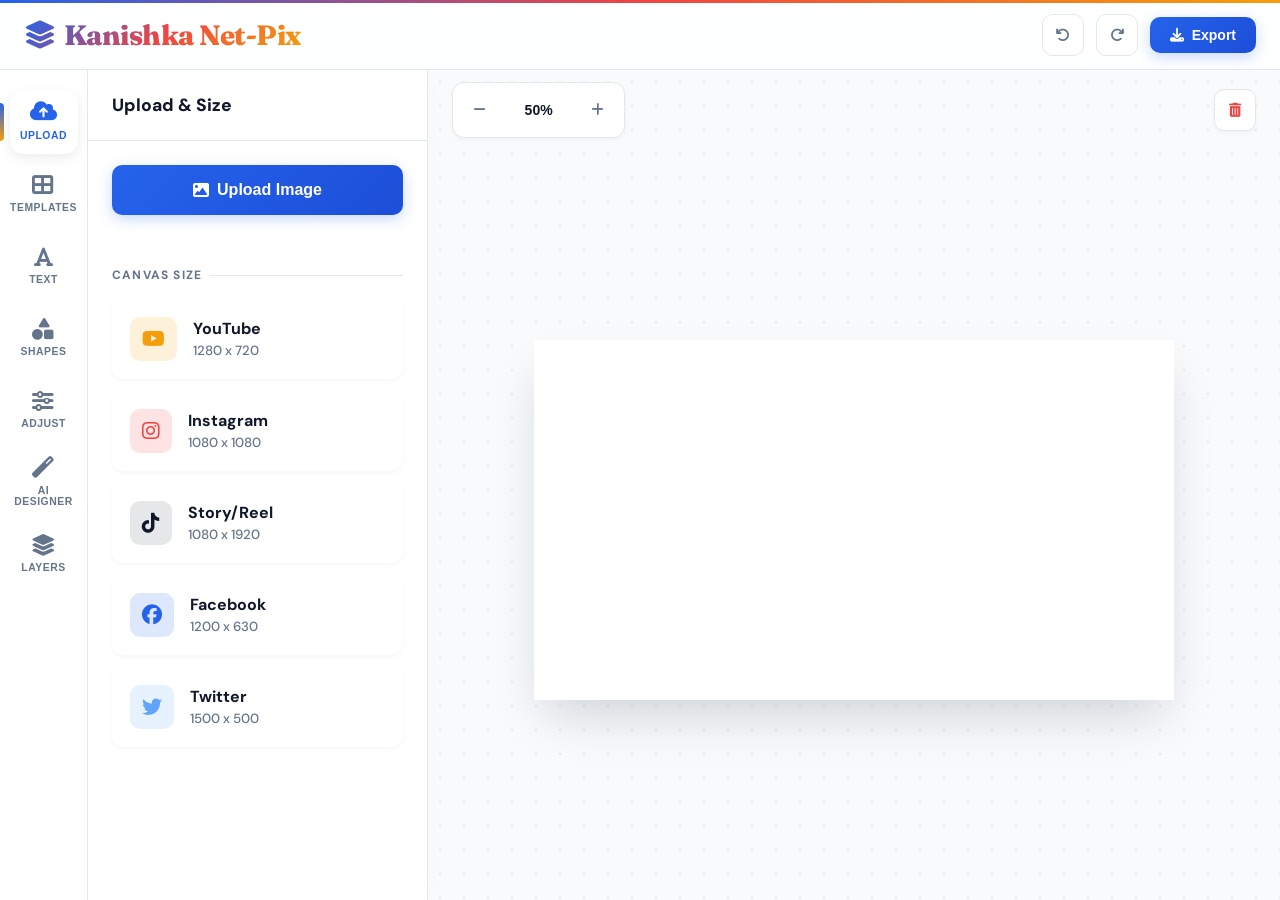
<file: Kanishka Net-Pix.html>
<!DOCTYPE html>
<html lang="en">
<head>
    <meta charset="UTF-8">
    <meta name="viewport" content="width=device-width, initial-scale=1.0, maximum-scale=1.0, user-scalable=no">
    <title>Kanishka Net-Pix - Photo Editor</title>
    <link href="https://fonts.googleapis.com/css2?family=DM+Sans:wght@400;500;700&family=Fraunces:wght@600;700;900&display=swap" rel="stylesheet">
    <link rel="stylesheet" href="https://cdnjs.cloudflare.com/ajax/libs/font-awesome/6.4.0/css/all.min.css">
    <style>
        :root {
            /* Upgraded Vibrant Color Palette */
            --primary: #2563EB; /* Vibrant Blue */
            --primary-light: #60A5FA;
            --accent: #F59E0B; /* Dark Yellow / Amber */
            --danger: #EF4444; /* Mild Red / Coral */
            --dark: #0F172A; /* Slate Black */
            --light: #F8FAFC; /* Clean Light Grey */
            --surface: #FFFFFF;
            
            --text: #1E293B;
            --text-muted: #64748B;
            --border: #E2E8F0;
            --selection: #3B82F6;
            
            /* Modern Shadows */
            --shadow-sm: 0 2px 4px rgba(15, 23, 42, 0.04);
            --shadow-md: 0 4px 12px rgba(15, 23, 42, 0.08);
            --shadow-lg: 0 12px 24px -4px rgba(15, 23, 42, 0.12);
            --shadow-xl: 0 24px 48px -12px rgba(15, 23, 42, 0.18);
            --shadow-glow: 0 4px 14px rgba(37, 99, 235, 0.25);
            
            /* Transitions */
            --transition: all 0.3s cubic-bezier(0.4, 0, 0.2, 1);
        }

        * { margin: 0; padding: 0; box-sizing: border-box; }

        body {
            font-family: 'DM Sans', sans-serif;
            background: var(--light);
            color: var(--text);
            overflow: hidden;
            height: 100vh;
            width: 100vw;
            -webkit-font-smoothing: antialiased;
        }

        .app-container {
            display: flex;
            flex-direction: column;
            height: 100vh;
            background: var(--light);
        }

        /* Header - Modern Glassmorphism & Gradients */
        .header {
            background: rgba(255, 255, 255, 0.85);
            backdrop-filter: blur(12px);
            -webkit-backdrop-filter: blur(12px);
            border-bottom: 1px solid var(--border);
            padding: 0 1.5rem;
            height: 70px;
            display: flex;
            align-items: center;
            justify-content: space-between;
            z-index: 100;
            flex-shrink: 0;
            position: relative;
        }

        /* Colorful top accent line */
        .header::before {
            content: '';
            position: absolute;
            top: 0; left: 0; right: 0; height: 3px;
            background: linear-gradient(90deg, var(--primary), var(--danger), var(--accent));
        }

        .logo {
            font-family: 'Fraunces', serif;
            font-size: 1.75rem;
            font-weight: 800;
            background: linear-gradient(135deg, var(--primary), var(--danger), var(--accent));
            -webkit-background-clip: text;
            -webkit-text-fill-color: transparent;
            background-clip: text;
            display: flex;
            align-items: center;
            gap: 0.5rem;
            letter-spacing: -0.5px;
        }

        .header-actions {
            display: flex;
            align-items: center;
            gap: 0.75rem;
        }

        .btn {
            padding: 0.625rem 1.25rem;
            border: none;
            border-radius: 10px;
            font-weight: 600;
            cursor: pointer;
            transition: var(--transition);
            display: inline-flex;
            align-items: center;
            justify-content: center;
            gap: 0.5rem;
            font-size: 0.875rem;
            white-space: nowrap;
        }

        .btn:hover { transform: translateY(-2px); }
        .btn:active { transform: translateY(0); }

        .btn-primary { 
            background: linear-gradient(135deg, var(--primary), #1D4ED8);
            color: white;
            box-shadow: var(--shadow-glow);
        }
        .btn-primary:hover { 
            box-shadow: 0 6px 20px rgba(37, 99, 235, 0.4); 
            filter: brightness(1.1);
        }

        .btn-secondary { 
            background: linear-gradient(135deg, var(--dark), #1E293B); 
            color: white;
            box-shadow: var(--shadow-sm);
        }
        .btn-secondary:hover { 
            box-shadow: var(--shadow-md);
            filter: brightness(1.2);
        }

        .btn-ghost { 
            background: var(--surface); 
            color: var(--text-muted);
            border: 1px solid var(--border);
        }
        .btn-ghost:hover { 
            background: var(--light); 
            color: var(--primary);
            border-color: var(--primary-light);
        }

        .btn-icon {
            width: 42px;
            height: 42px;
            padding: 0;
            border-radius: 10px;
        }

        /* Main Layout */
        .main-content { 
            display: flex; 
            flex: 1; 
            overflow: hidden; 
            position: relative; 
        }

        /* Sidebar - Floating Modern Icons */
        .sidebar {
            width: 88px;
            background: var(--surface);
            border-right: 1px solid var(--border);
            display: flex;
            flex-direction: column;
            align-items: center;
            padding: 1.25rem 0;
            z-index: 20;
            flex-shrink: 0;
            gap: 0.5rem;
        }

        .tool-btn {
            width: 68px;
            height: 64px;
            border: none;
            background: transparent;
            border-radius: 14px;
            display: flex;
            flex-direction: column;
            align-items: center;
            justify-content: center;
            cursor: pointer;
            color: var(--text-muted);
            gap: 6px;
            transition: var(--transition);
            font-size: 0.65rem;
            font-weight: 600;
            text-transform: uppercase;
            letter-spacing: 0.05em;
            position: relative;
        }

        .tool-btn:hover { 
            background: var(--light); 
            color: var(--dark);
            transform: scale(1.05);
        }
        .tool-btn.active { 
            background: var(--surface);
            color: var(--primary);
            box-shadow: var(--shadow-md);
        }
        /* Colorful indicator for active tool */
        .tool-btn.active::before {
            content: '';
            position: absolute;
            left: -10px;
            top: 20%;
            height: 60%;
            width: 4px;
            background: linear-gradient(to bottom, var(--primary), var(--accent));
            border-radius: 0 4px 4px 0;
        }
        .tool-btn i { font-size: 1.35rem; transition: var(--transition); }
        .tool-btn.active i { transform: translateY(-2px); color: var(--primary); }

        /* Panel Drawer - Clean and Modern */
        .panel-drawer {
            width: 340px;
            background: var(--surface);
            border-right: 1px solid var(--border);
            display: none;
            flex-direction: column;
            overflow-y: auto;
            position: relative;
            z-index: 10;
            flex-shrink: 0;
            box-shadow: 10px 0 20px -10px rgba(0,0,0,0.02);
        }
        .panel-drawer.active { display: flex; }

        .panel-header {
            padding: 1.5rem;
            border-bottom: 1px solid var(--border);
            font-weight: 800;
            font-size: 1.1rem;
            display: flex;
            justify-content: space-between;
            align-items: center;
            background: var(--surface);
            color: var(--dark);
            position: sticky;
            top: 0;
            z-index: 5;
        }
        
        .close-panel-mobile { 
            display: none; 
            background: none; 
            border: none; 
            font-size: 1.25rem; 
            cursor: pointer;
            color: var(--text-muted);
            width: 32px;
            height: 32px;
            border-radius: 8px;
            transition: var(--transition);
        }
        .close-panel-mobile:hover { background: var(--light); color: var(--danger); }

        .panel-content { 
            padding: 1.5rem; 
            padding-bottom: 100px;
        }

        .panel-section {
            margin-bottom: 1.75rem;
        }

        .panel-section-title {
            font-size: 0.75rem;
            font-weight: 700;
            text-transform: uppercase;
            letter-spacing: 0.1em;
            color: var(--text-muted);
            margin-bottom: 1rem;
            display: flex;
            align-items: center;
            gap: 0.5rem;
        }
        .panel-section-title::after {
            content: '';
            flex: 1;
            height: 1px;
            background: var(--border);
        }

        /* Canvas Area - Dot Matrix Design */
        .canvas-area {
            flex: 1;
            background-color: var(--light);
            position: relative;
            display: flex;
            flex-direction: column;
            overflow: hidden;
            /* Modern Dot Pattern */
            background-image: radial-gradient(var(--border) 1.5px, transparent 1.5px);
            background-size: 24px 24px;
        }

        .canvas-toolbar {
            height: 60px;
            background: transparent;
            display: flex;
            align-items: center;
            padding: 0 1.5rem;
            gap: 0.5rem;
            z-index: 5;
            flex-shrink: 0;
            margin-top: 10px;
        }

        .zoom-controls {
            display: flex;
            align-items: center;
            gap: 0.25rem;
            background: var(--surface);
            padding: 0.35rem;
            border-radius: 12px;
            box-shadow: var(--shadow-sm);
            border: 1px solid var(--border);
        }

        .canvas-container {
            flex: 1;
            overflow: auto;
            position: relative;
            display: flex;
            justify-content: center;
            align-items: center;
            padding: 50px;
        }

        .canvas-wrapper {
            position: relative;
            box-shadow: var(--shadow-xl);
            background: white;
            user-select: none;
            transform-origin: center center;
            border-radius: 4px;
            transition: box-shadow 0.3s ease;
        }

        /* Transform Controls */
        .transform-controls {
            position: absolute;
            border: 2px solid var(--primary);
            pointer-events: none;
            display: none;
            z-index: 100;
            box-sizing: border-box;
            box-shadow: 0 0 0 1px rgba(255,255,255,0.5);
        }

        .transform-controls.active { display: block; }

        .transform-handle {
            position: absolute;
            width: 14px;
            height: 14px;
            background: var(--surface);
            border: 2px solid var(--primary);
            border-radius: 50%;
            pointer-events: auto;
            transform: translate(-50%, -50%);
            box-shadow: var(--shadow-sm);
            transition: transform 0.1s;
        }
        .transform-handle:hover { transform: translate(-50%, -50%) scale(1.2); background: var(--primary); }

        .handle-nw { top: 0; left: 0; cursor: nwse-resize; }
        .handle-ne { top: 0; left: 100%; cursor: nesw-resize; }
        .handle-sw { top: 100%; left: 0; cursor: nesw-resize; }
        .handle-se { top: 100%; left: 100%; cursor: nwse-resize; }
        
        .rotate-handle {
            position: absolute;
            bottom: -45px;
            left: 50%;
            transform: translateX(-50%);
            width: 32px;
            height: 32px;
            background: var(--surface);
            border: 2px solid var(--primary);
            border-radius: 50%;
            pointer-events: auto;
            cursor: grab;
            display: flex; 
            align-items: center; 
            justify-content: center;
            box-shadow: var(--shadow-md);
            color: var(--primary);
            transition: var(--transition);
        }
        .rotate-handle:hover { background: var(--primary); color: white; transform: translateX(-50%) scale(1.1); }
        .rotate-handle:active { cursor: grabbing; background: var(--dark); border-color: var(--dark); color: white;}

        /* In-place Text Editor */
        .text-editor-overlay {
            position: absolute;
            background: transparent;
            border: 2px dashed var(--accent);
            padding: 0;
            margin: 0;
            outline: none;
            z-index: 200;
            display: none;
            line-height: 1.2;
            white-space: pre-wrap;
            word-wrap: break-word;
            align-items: center;
            justify-content: center;
            box-sizing: border-box;
            cursor: text;
        }

        /* Context Menu - Modern Glass */
        .context-menu {
            position: fixed;
            background: rgba(255, 255, 255, 0.95);
            backdrop-filter: blur(10px);
            border: 1px solid var(--border);
            box-shadow: var(--shadow-xl);
            border-radius: 12px;
            padding: 8px;
            min-width: 200px;
            z-index: 9999;
            display: none;
            animation: fadeIn 0.15s cubic-bezier(0.16, 1, 0.3, 1);
            transform-origin: top left;
        }
        
        @keyframes fadeIn {
            from { opacity: 0; transform: scale(0.9) translateY(-10px); }
            to { opacity: 1; transform: scale(1) translateY(0); }
        }
        
        .context-item {
            padding: 10px 14px;
            cursor: pointer;
            font-size: 0.875rem;
            font-weight: 500;
            display: flex;
            justify-content: space-between;
            align-items: center;
            border-radius: 8px;
            transition: var(--transition);
        }
        .context-item:hover { 
            background: var(--light); 
            color: var(--primary);
            padding-left: 18px;
        }
        .context-item i { 
            font-size: 0.85rem; 
            color: var(--text-muted);
            margin-right: 10px;
            width: 16px;
            transition: var(--transition);
        }
        .context-item:hover i { color: var(--primary); }
        
        .context-separator { 
            height: 1px; 
            background: var(--border); 
            margin: 6px 0; 
        }
        .context-shortcut {
            font-size: 0.75rem;
            color: var(--text-muted);
            font-family: monospace;
            background: var(--light);
            padding: 2px 6px;
            border-radius: 4px;
        }

        /* Template Cards - Attractive Gradients */
        .template-grid {
            display: grid;
            grid-template-columns: 1fr 1fr;
            gap: 1rem;
        }

        .template-card {
            aspect-ratio: 1;
            border: 2px solid transparent;
            border-radius: 16px;
            cursor: pointer;
            transition: var(--transition);
            overflow: hidden;
            position: relative;
            background: var(--surface);
            box-shadow: var(--shadow-sm);
        }
        .template-card:hover { 
            border-color: var(--primary-light);
            transform: translateY(-4px) scale(1.02);
            box-shadow: var(--shadow-lg);
        }
        .template-card img {
            width: 100%;
            height: 100%;
            object-fit: cover;
        }
        .template-card .template-label {
            position: absolute;
            bottom: 0;
            left: 0;
            right: 0;
            background: linear-gradient(to top, rgba(15,23,42,0.9), transparent);
            color: white;
            padding: 1.5rem 0.75rem 0.75rem;
            font-size: 0.8rem;
            font-weight: 700;
            letter-spacing: 0.5px;
        }

        /* Preset Cards - Vibrant Icons */
        .preset-card { 
            padding: 1rem; 
            border: 2px solid transparent; 
            border-radius: 12px; 
            cursor: pointer; 
            transition: var(--transition); 
            background: var(--surface); 
            margin-bottom: 0.75rem;
            display: flex;
            align-items: center;
            gap: 1rem;
            box-shadow: var(--shadow-sm);
        }
        .preset-card:hover { 
            border-color: var(--primary-light); 
            transform: translateY(-2px);
            box-shadow: var(--shadow-md);
        }
        .preset-card i {
            font-size: 1.25rem;
            color: var(--accent);
            background: rgba(245, 158, 11, 0.15);
            padding: 12px;
            border-radius: 10px;
        }
        .preset-card b {
            font-weight: 700;
            color: var(--dark);
        }
        .preset-card small {
            color: var(--text-muted);
            font-weight: 500;
        }

        /* Utilities */
        .grid-2 { display: grid; grid-template-columns: 1fr 1fr; gap: 1rem; }
        .grid-3 { display: grid; grid-template-columns: repeat(3, 1fr); gap: 1rem; }
        .grid-4 { display: grid; grid-template-columns: repeat(4, 1fr); gap: 0.5rem; }
        .w-100 { width: 100%; }
        .mt-2 { margin-top: 1.25rem; }
        .mb-1 { margin-bottom: 0.75rem; }
        .mb-2 { margin-bottom: 1.5rem; }
        
        .slider-container { margin-bottom: 1.25rem; }
        .slider-container label {
            display: flex;
            justify-content: space-between;
            font-size: 0.85rem;
            font-weight: 600;
            margin-bottom: 0.5rem;
            color: var(--text);
        }
        .slider { 
            width: 100%; 
            accent-color: var(--primary);
            height: 6px;
            border-radius: 3px;
            background: var(--border);
            outline: none;
            -webkit-appearance: none;
            transition: var(--transition);
        }
        .slider::-webkit-slider-thumb {
            -webkit-appearance: none;
            width: 20px;
            height: 20px;
            border-radius: 50%;
            background: var(--primary);
            cursor: pointer;
            box-shadow: 0 2px 6px rgba(37, 99, 235, 0.4);
            border: 2px solid white;
            transition: var(--transition);
        }
        .slider::-webkit-slider-thumb:hover { transform: scale(1.15); }
        
        .color-row { 
            display: flex; 
            align-items: center; 
            gap: 1rem; 
            margin-bottom: 1.25rem; 
        }
        .color-preview { 
            width: 40px; 
            height: 40px; 
            border-radius: 10px; 
            border: 2px solid var(--border); 
            overflow: hidden; 
            position: relative;
            cursor: pointer;
            transition: var(--transition);
            box-shadow: var(--shadow-sm);
        }
        .color-preview:hover { border-color: var(--primary); transform: scale(1.05); }
        input[type="color"] { 
            position: absolute; 
            top: -50%; 
            left: -50%; 
            width: 200%; 
            height: 200%; 
            cursor: pointer; 
            border: none;
            padding: 0;
        }

        .properties-section { 
            border-top: 1px dashed var(--border); 
            padding-top: 1.5rem; 
            margin-top: 1.5rem; 
        }

        /* Toggle Switch - Colorful */
        .toggle-row {
            display: flex;
            align-items: center;
            justify-content: space-between;
            margin-bottom: 1.25rem;
            font-weight: 500;
        }
        .toggle-switch {
            position: relative;
            width: 48px;
            height: 26px;
            background: var(--border);
            border-radius: 13px;
            cursor: pointer;
            transition: var(--transition);
        }
        .toggle-switch.active {
            background: linear-gradient(135deg, var(--primary), var(--primary-light));
            box-shadow: inset 0 2px 4px rgba(0,0,0,0.1);
        }
        .toggle-switch::after {
            content: '';
            position: absolute;
            top: 3px;
            left: 3px;
            width: 20px;
            height: 20px;
            background: white;
            border-radius: 50%;
            transition: var(--transition);
            box-shadow: var(--shadow-sm);
        }
        .toggle-switch.active::after {
            left: 25px;
        }

        /* Select Dropdown & Textareas */
        select, textarea {
            width: 100%;
            padding: 0.75rem 1rem;
            border: 2px solid var(--border);
            border-radius: 10px;
            font-size: 0.875rem;
            font-family: 'DM Sans', sans-serif;
            background: var(--light);
            color: var(--text);
            cursor: pointer;
            transition: var(--transition);
        }
        select:hover, textarea:hover { background: var(--surface); border-color: #CBD5E1; }
        select:focus, textarea:focus {
            outline: none;
            border-color: var(--primary);
            background: var(--surface);
            box-shadow: 0 0 0 4px rgba(37, 99, 235, 0.1);
        }

        /* Layer Items */
        .layer-item {
            display: flex;
            align-items: center;
            gap: 1rem;
            padding: 0.85rem 1rem;
            border-radius: 12px;
            cursor: pointer;
            transition: var(--transition);
            margin-bottom: 0.5rem;
            background: var(--light);
            border: 1px solid transparent;
        }
        .layer-item:hover { 
            background: var(--surface); 
            border-color: var(--border);
            transform: translateX(4px);
        }
        .layer-item.active { 
            background: rgba(37, 99, 235, 0.08);
            border-color: var(--primary-light);
            color: var(--primary);
        }
        .layer-item i {
            font-size: 1.1rem;
            color: var(--text-muted);
            width: 24px;
            text-align: center;
            transition: var(--transition);
        }
        .layer-item.active i { color: var(--primary); }
        .layer-item span {
            flex: 1;
            font-size: 0.875rem;
            font-weight: 600;
            white-space: nowrap;
            overflow: hidden;
            text-overflow: ellipsis;
        }

        /* Gradient Presets */
        .gradient-presets {
            display: grid;
            grid-template-columns: repeat(4, 1fr);
            gap: 0.75rem;
            margin-top: 0.75rem;
        }
        .gradient-preset {
            height: 44px;
            border-radius: 10px;
            cursor: pointer;
            border: 2px solid transparent;
            transition: var(--transition);
            box-shadow: var(--shadow-sm);
        }
        .gradient-preset:hover { transform: scale(1.1) rotate(2deg); box-shadow: var(--shadow-md); }
        .gradient-preset.active { border-color: var(--dark); transform: scale(1.05); }

        /* Shape Buttons */
        .shape-btn {
            border: 2px solid var(--border); 
            height: 70px; 
            border-radius: 14px;
            background: var(--surface);
            transition: var(--transition);
        }
        .shape-btn:hover {
            border-color: var(--primary-light);
            color: var(--primary);
            transform: translateY(-3px);
            box-shadow: var(--shadow-md);
        }

        /* Mobile Optimization */
        @media (max-width: 1024px) {
            .panel-drawer { width: 320px; }
        }

        @media (max-width: 768px) {
            .header { 
                padding: 0 1rem; 
                height: 60px; 
            }
            .logo { font-size: 1.4rem; }
            .btn span { display: none; }
            .btn { padding: 0.5rem; }
            
            .sidebar {
                order: 3;
                width: 100%;
                height: 70px;
                flex-direction: row;
                border-right: none;
                border-top: 1px solid var(--border);
                justify-content: space-around;
                padding: 0.5rem 0;
                overflow-x: auto;
                gap: 0;
            }
            
            .tool-btn { 
                height: 100%; 
                flex: 1;
                min-width: 64px;
                border-radius: 8px;
                font-size: 0.6rem;
            }
            .tool-btn.active::before {
                top: 0; left: 20%; height: 4px; width: 60%;
                border-radius: 0 0 4px 4px;
            }
            
            .panel-drawer {
                position: fixed;
                bottom: 70px;
                left: 0;
                width: 100%;
                height: auto;
                max-height: 50vh;
                min-height: 250px;
                border-right: none;
                border-top: 1px solid var(--border);
                box-shadow: 0 -10px 30px rgba(0,0,0,0.1);
                z-index: 1000;
                border-radius: 24px 24px 0 0;
            }
            .close-panel-mobile { display: flex; align-items: center; justify-content: center; }
            
            .main-content { flex-direction: column; }
            .canvas-area { height: calc(100vh - 130px); }
            .canvas-container { padding: 20px; }
            
            .template-grid {
                display: flex;
                flex-direction: row;
                gap: 1rem;
                overflow-x: auto;
                padding-bottom: 0.5rem;
            }
            .template-grid::-webkit-scrollbar { display: none; }
            .template-card { width: 120px; height: 120px; flex-shrink: 0; aspect-ratio: auto; }
            
            .preset-scroll-container {
                display: flex;
                flex-direction: row;
                gap: 1rem;
                overflow-x: auto;
                padding-bottom: 0.5rem;
            }
            .preset-scroll-container::-webkit-scrollbar { display: none; }
            .preset-card {
                min-width: 150px;
                margin-bottom: 0;
                flex-direction: column;
                text-align: center;
                padding: 1rem;
            }
        }

        /* Scrollbar Styling */
        ::-webkit-scrollbar {
            width: 8px;
            height: 8px;
        }
        ::-webkit-scrollbar-track {
            background: transparent;
        }
        ::-webkit-scrollbar-thumb {
            background: #CBD5E1;
            border-radius: 4px;
            border: 2px solid var(--surface);
        }
        ::-webkit-scrollbar-thumb:hover {
            background: #94A3B8;
        }
    </style>
<base target="_blank">
</head>
<body>
    <div class="app-container">
        <!-- Header -->
        <header class="header">
            <div class="logo">
                <i class="fas fa-layer-group" style="color: var(--primary)"></i>
                <span>Kanishka Net-Pix</span>
            </div>
            <div class="header-actions">
                <button class="btn btn-ghost btn-icon" id="undoBtn" title="Undo">
                    <i class="fas fa-undo"></i>
                </button>
                <button class="btn btn-ghost btn-icon" id="redoBtn" title="Redo">
                    <i class="fas fa-redo"></i>
                </button>
                <button class="btn btn-primary" id="downloadBtn">
                    <i class="fas fa-download"></i>
                    <span>Export</span>
                </button>
            </div>
        </header>

        <div class="main-content">
            <!-- Sidebar -->
            <aside class="sidebar">
                <button class="tool-btn active" data-target="upload-panel">
                    <i class="fas fa-cloud-upload-alt"></i>
                    <span>Upload</span>
                </button>
                <button class="tool-btn" data-target="templates-panel">
                    <i class="fas fa-th-large"></i>
                    <span>Templates</span>
                </button>
                <button class="tool-btn" data-target="text-panel">
                    <i class="fas fa-font"></i>
                    <span>Text</span>
                </button>
                <button class="tool-btn" data-target="elements-panel">
                    <i class="fas fa-shapes"></i>
                    <span>Shapes</span>
                </button>
                <button class="tool-btn" data-target="adjust-panel">
                    <i class="fas fa-sliders-h"></i>
                    <span>Adjust</span>
                </button>
                <button class="tool-btn" data-target="ai-panel">
                    <i class="fas fa-magic"></i>
                    <span>AI Designer</span>
                </button>
                <button class="tool-btn" data-target="layers-panel" onclick="updateLayersList()">
                    <i class="fas fa-layer-group"></i>
                    <span>Layers</span>
                </button>
            </aside>

            <!-- Panel Drawer -->
            <div class="panel-drawer active" id="sidePanel">
                <div class="panel-header" id="panelHeader">
                    <span id="panelTitle">Upload & Size</span>
                    <button class="close-panel-mobile" onclick="closePanel()">
                        <i class="fas fa-chevron-down"></i>
                    </button>
                </div>
                
                <!-- Common Object Properties -->
                <div id="common-properties" style="padding: 1.5rem; background: var(--light); border-bottom: 1px solid var(--border); display: none;">
                    <div class="slider-container">
                        <label><span>Opacity</span> <span id="opacityVal" style="color:var(--primary); font-weight:700">100%</span></label>
                        <input type="range" class="slider" id="opacitySlider" min="0" max="1" step="0.01" value="1" oninput="document.getElementById('opacityVal').innerText=Math.round(this.value*100)+'%'">
                    </div>
                    
                    <div class="panel-section-title">Shadow Effect</div>
                    <div class="grid-2">
                        <div class="color-row" style="margin-bottom:0">
                            <div class="color-preview"><input type="color" id="shadowColorInput" value="#000000"></div>
                            <span style="font-size:0.875rem; font-weight:600">Color</span>
                        </div>
                        <div>
                            <input type="range" class="slider" id="shadowBlurInput" min="0" max="50" value="0" style="margin-top: 10px;">
                        </div>
                    </div>
                    <div class="grid-2 mt-2">
                         <div>
                            <label style="font-size:0.75rem; color: var(--text-muted)">Offset X</label>
                            <input type="range" class="slider" id="shadowOffXInput" min="-50" max="50" value="0">
                         </div>
                         <div>
                            <label style="font-size:0.75rem; color: var(--text-muted)">Offset Y</label>
                            <input type="range" class="slider" id="shadowOffYInput" min="-50" max="50" value="0">
                         </div>
                    </div>
                </div>

                <!-- Uploads Panel -->
                <div class="panel-content" id="upload-panel">
                    <div class="panel-section">
                        <button class="btn btn-primary w-100 mb-2" id="uploadBtn" style="padding: 1rem; font-size: 1rem;">
                            <i class="fas fa-image"></i> Upload Image
                        </button>
                        <input type="file" id="imageUpload" accept="image/*" hidden>
                    </div>
                    
                    <div class="panel-section">
                        <div class="panel-section-title">Canvas Size</div>
                        <div class="preset-scroll-container" id="presetContainer">
                            <div class="preset-card" onclick="resizeCanvas(1280, 720)">
                                <i class="fab fa-youtube"></i>
                                <div>
                                    <b>YouTube</b><br><small>1280 x 720</small>
                                </div>
                            </div>
                            <div class="preset-card" onclick="resizeCanvas(1080, 1080)">
                                <i class="fab fa-instagram" style="background: rgba(239, 68, 68, 0.15); color: var(--danger);"></i>
                                <div>
                                    <b>Instagram</b><br><small>1080 x 1080</small>
                                </div>
                            </div>
                            <div class="preset-card" onclick="resizeCanvas(1080, 1920)">
                                <i class="fab fa-tiktok" style="background: rgba(15, 23, 42, 0.1); color: var(--dark);"></i>
                                <div>
                                    <b>Story/Reel</b><br><small>1080 x 1920</small>
                                </div>
                            </div>
                            <div class="preset-card" onclick="resizeCanvas(1200, 630)">
                                <i class="fab fa-facebook" style="background: rgba(37, 99, 235, 0.15); color: var(--primary);"></i>
                                <div>
                                    <b>Facebook</b><br><small>1200 x 630</small>
                                </div>
                            </div>
                            <div class="preset-card" onclick="resizeCanvas(1500, 500)">
                                <i class="fab fa-twitter" style="background: rgba(96, 165, 250, 0.15); color: var(--primary-light);"></i>
                                <div>
                                    <b>Twitter</b><br><small>1500 x 500</small>
                                </div>
                            </div>
                        </div>
                    </div>
                </div>

                <!-- Templates Panel -->
                <div class="panel-content" id="templates-panel" style="display: none;">
                    <div class="panel-section">
                        <div class="panel-section-title">Social Media</div>
                        <div class="template-grid">
                            <div class="template-card" onclick="loadTemplate('youtube')">
                                <div style="background: linear-gradient(135deg, #EF4444 0%, #991B1B 100%); height: 100%; display: flex; align-items: center; justify-content: center; color: white; font-size: 2.5rem;">
                                    <i class="fab fa-youtube"></i>
                                </div>
                                <div class="template-label">YouTube</div>
                            </div>
                            <div class="template-card" onclick="loadTemplate('instagram')">
                                <div style="background: linear-gradient(45deg, #F59E0B 0%, #EF4444 50%, #BE185D 100%); height: 100%; display: flex; align-items: center; justify-content: center; color: white; font-size: 2.5rem;">
                                    <i class="fab fa-instagram"></i>
                                </div>
                                <div class="template-label">Instagram</div>
                            </div>
                            <div class="template-card" onclick="loadTemplate('tiktok')">
                                <div style="background: linear-gradient(135deg, #0F172A 0%, #06B6D4 50%, #E11D48 100%); height: 100%; display: flex; align-items: center; justify-content: center; color: white; font-size: 2.5rem;">
                                    <i class="fab fa-tiktok"></i>
                                </div>
                                <div class="template-label">TikTok</div>
                            </div>
                            <div class="template-card" onclick="loadTemplate('business')">
                                <div style="background: linear-gradient(135deg, #2563EB 0%, #4338CA 100%); height: 100%; display: flex; align-items: center; justify-content: center; color: white; font-size: 2.5rem;">
                                    <i class="fas fa-briefcase"></i>
                                </div>
                                <div class="template-label">Business</div>
                            </div>
                        </div>
                    </div>
                    
                    <div class="panel-section">
                        <div class="panel-section-title">Colors & Gradients</div>
                        <div class="template-grid">
                            <div class="template-card" onclick="loadTemplate('gradient1')">
                                <div style="background: linear-gradient(135deg, #6366F1 0%, #A855F7 100%); height: 100%;"></div>
                                <div class="template-label">Purple</div>
                            </div>
                            <div class="template-card" onclick="loadTemplate('gradient2')">
                                <div style="background: linear-gradient(135deg, #F59E0B 0%, #EF4444 100%); height: 100%;"></div>
                                <div class="template-label">Sunset</div>
                            </div>
                            <div class="template-card" onclick="loadTemplate('gradient3')">
                                <div style="background: linear-gradient(135deg, #06B6D4 0%, #3B82F6 100%); height: 100%;"></div>
                                <div class="template-label">Ocean</div>
                            </div>
                            <div class="template-card" onclick="loadTemplate('gradient4')">
                                <div style="background: linear-gradient(135deg, #10B981 0%, #059669 100%); height: 100%;"></div>
                                <div class="template-label">Emerald</div>
                            </div>
                        </div>
                    </div>
                </div>

                <!-- Text Panel -->
                <div class="panel-content" id="text-panel" style="display: none;">
                    <div class="panel-section">
                        <button class="btn btn-primary w-100 mb-2" onclick="addText('Heading', 72, true)" style="padding: 1rem; font-size: 1rem;">
                            <i class="fas fa-heading"></i> Add 3D Heading
                        </button>
                        <button class="btn btn-secondary w-100 mb-2" onclick="addText('Subheading', 42)">
                            <i class="fas fa-font"></i> Add Subheading
                        </button>
                        <button class="btn btn-ghost w-100" onclick="addText('Body text', 24)">
                            <i class="fas fa-paragraph"></i> Add Body Text
                        </button>
                    </div>
                    
                    <div id="text-properties" class="properties-section" style="display:none;">
                        <div class="panel-section-title">Text Style</div>
                        
                        <div class="slider-container mt-2">
                            <label><span>Font Size</span></label>
                            <input type="range" class="slider" id="fontSizeSlider" min="10" max="200" value="40">
                        </div>
                        
                        <div class="mb-2">
                            <label style="display:block; margin-bottom:0.5rem; font-size:0.85rem; font-weight:600">Font Family</label>
                            <select id="fontSelect">
                                <option value="DM Sans">DM Sans</option>
                                <option value="Fraunces">Fraunces</option>
                                <option value="Arial">Arial</option>
                                <option value="Impact">Impact</option>
                                <option value="Georgia">Georgia</option>
                                <option value="Courier New">Courier New</option>
                                <option value="Verdana">Verdana</option>
                            </select>
                        </div>
                        
                        <div class="color-row">
                            <div class="color-preview"><input type="color" id="textColorInput" value="#1E293B"></div>
                            <span style="font-size:0.875rem; font-weight:600">Text Color</span>
                        </div>

                        <div class="panel-section-title">Gradient Effect</div>
                        <div class="toggle-row">
                            <span>Enable Gradient</span>
                            <div class="toggle-switch" id="gradientToggle" onclick="toggleGradient()"></div>
                        </div>
                        <div id="gradient-controls" style="display:none;">
                            <div class="gradient-presets">
                                <div class="gradient-preset active" style="background: linear-gradient(135deg, #2563EB 0%, #F59E0B 100%);" onclick="setGradient('#2563EB', '#F59E0B')"></div>
                                <div class="gradient-preset" style="background: linear-gradient(135deg, #EF4444 0%, #F59E0B 100%);" onclick="setGradient('#EF4444', '#F59E0B')"></div>
                                <div class="gradient-preset" style="background: linear-gradient(135deg, #06B6D4 0%, #3B82F6 100%);" onclick="setGradient('#06B6D4', '#3B82F6')"></div>
                                <div class="gradient-preset" style="background: linear-gradient(135deg, #10B981 0%, #059669 100%);" onclick="setGradient('#10B981', '#059669')"></div>
                                <div class="gradient-preset" style="background: linear-gradient(135deg, #F43F5E 0%, #FB923C 100%);" onclick="setGradient('#F43F5E', '#FB923C')"></div>
                                <div class="gradient-preset" style="background: linear-gradient(135deg, #8B5CF6 0%, #D946EF 100%);" onclick="setGradient('#8B5CF6', '#D946EF')"></div>
                                <div class="gradient-preset" style="background: linear-gradient(135deg, #0F172A 0%, #475569 100%);" onclick="setGradient('#0F172A', '#475569')"></div>
                                <div class="gradient-preset" style="background: linear-gradient(135deg, #FCA5A5 0%, #FECDD3 100%);" onclick="setGradient('#FCA5A5', '#FECDD3')"></div>
                            </div>
                            <div class="grid-2 mt-2">
                                <div class="color-row" style="margin-bottom:0">
                                    <div class="color-preview"><input type="color" id="gradColor1" value="#2563EB" onchange="updateGradient()"></div>
                                    <span style="font-size:0.8rem; font-weight:600">Start</span>
                                </div>
                                <div class="color-row" style="margin-bottom:0">
                                    <div class="color-preview"><input type="color" id="gradColor2" value="#F59E0B" onchange="updateGradient()"></div>
                                    <span style="font-size:0.8rem; font-weight:600">End</span>
                                </div>
                            </div>
                        </div>

                        <div class="panel-section-title">3D Effect</div>
                        <div class="toggle-row">
                            <span>Enable 3D Shadow</span>
                            <div class="toggle-switch" id="shadow3dToggle" onclick="toggle3DShadow()"></div>
                        </div>
                        <div id="shadow3d-controls" style="display:none;">
                            <div class="slider-container">
                                <label><span>Depth</span></label>
                                <input type="range" class="slider" id="shadow3dDepth" min="0" max="20" value="5" oninput="update3DShadow()">
                            </div>
                            <div class="color-row">
                                <div class="color-preview"><input type="color" id="shadow3dColor" value="#0F172A" onchange="update3DShadow()"></div>
                                <span style="font-size:0.875rem; font-weight:600">Shadow Color</span>
                            </div>
                        </div>
                    </div>
                </div>

                <!-- Elements Panel -->
                <div class="panel-content" id="elements-panel" style="display: none;">
                    <div class="panel-section">
                        <div class="panel-section-title">Basic Shapes</div>
                        <div class="grid-3">
                            <button class="btn btn-ghost shape-btn" onclick="addShape('rectangle')">
                                <i class="far fa-square" style="font-size: 1.75rem;"></i>
                            </button>
                            <button class="btn btn-ghost shape-btn" onclick="addShape('circle')">
                                <i class="far fa-circle" style="font-size: 1.75rem;"></i>
                            </button>
                            <button class="btn btn-ghost shape-btn" onclick="addShape('triangle')">
                                <i class="fas fa-play" style="font-size: 1.5rem; transform: rotate(-90deg);"></i>
                            </button>
                            <button class="btn btn-ghost shape-btn" onclick="addShape('line')">
                                <i class="fas fa-minus" style="font-size: 1.75rem;"></i>
                            </button>
                            <button class="btn btn-ghost shape-btn" onclick="addShape('star')">
                                <i class="far fa-star" style="font-size: 1.75rem;"></i>
                            </button>
                            <button class="btn btn-ghost shape-btn" onclick="addShape('heart')">
                                <i class="far fa-heart" style="font-size: 1.75rem;"></i>
                            </button>
                        </div>
                    </div>
                    
                    <div id="shape-properties" class="properties-section" style="display:none;">
                        <div class="panel-section-title">Shape Style</div>
                        <div class="color-row mt-2">
                            <div class="color-preview"><input type="color" id="shapeFill" value="#2563EB"></div>
                            <span style="font-size:0.875rem; font-weight:600">Fill Color</span>
                        </div>
                        <div class="color-row">
                            <div class="color-preview"><input type="color" id="shapeStroke" value="transparent"></div>
                            <span style="font-size:0.875rem; font-weight:600">Border Color</span>
                        </div>
                        
                        <div class="panel-section-title">Border Radius</div>
                        <div class="slider-container">
                            <label><span>Corner Radius</span></label>
                            <input type="range" class="slider" id="borderRadiusSlider" min="0" max="100" value="0" oninput="updateShapeBorderRadius()">
                        </div>
                    </div>
                </div>

                <!-- AI Tools Panel -->
                <div class="panel-content" id="ai-panel" style="display: none;">
                    <div class="panel-section">
                        <div class="panel-section-title">Background Remover</div>
                        <p style="font-size: 0.8rem; color: var(--text-muted); margin-bottom: 1rem; line-height: 1.4;">Removes background instantly via AI. Select an image layer first to activate.</p>
                        <button class="btn btn-secondary w-100 mb-2" id="removeBgBtn" onclick="removeBackgroundAI()" style="padding: 1rem;">
                            <i class="fas fa-eraser"></i> Remove Background
                        </button>
                    </div>
                    
                    <div class="panel-section properties-section">
                        <div class="panel-section-title">AI Image Generator</div>
                        <textarea id="aiPrompt" style="min-height: 80px; margin-bottom: 1rem;" placeholder="A futuristic city at sunset with flying cars..."></textarea>
                        <button class="btn btn-primary w-100" id="generateAiBtn" onclick="generateImageAI()" style="padding: 1rem;">
                            <i class="fas fa-paint-brush"></i> Generate AI Image
                        </button>
                    </div>
                </div>

                <!-- Layers Panel -->
                <div class="panel-content" id="layers-panel" style="display: none;">
                    <div class="panel-section-title">Canvas Layers</div>
                    <div id="layersContainer"></div>
                </div>

                <!-- Adjust Panel -->
                <div class="panel-content" id="adjust-panel" style="display: none;">
                    <div class="panel-section">
                        <div class="panel-section-title">Image Filters</div>
                        <div class="slider-container">
                            <label><span>Brightness</span></label>
                            <input type="range" class="slider" id="brightness" min="0" max="200" value="100">
                        </div>
                        <div class="slider-container">
                            <label><span>Contrast</span></label>
                            <input type="range" class="slider" id="contrast" min="0" max="200" value="100">
                        </div>
                        <div class="slider-container">
                            <label><span>Saturation</span></label>
                            <input type="range" class="slider" id="saturation" min="0" max="200" value="100">
                        </div>
                        <div class="slider-container">
                            <label><span>Blur (px)</span></label>
                            <input type="range" class="slider" id="blur" min="0" max="10" value="0" step="0.5">
                        </div>
                    </div>
                    
                    <div class="panel-section properties-section">
                        <div class="panel-section-title">Export Options</div>
                        <div class="toggle-row">
                            <span>Transparent Background</span>
                            <div class="toggle-switch" id="transparentBgToggle"></div>
                        </div>
                        <div class="mt-2">
                            <label style="display:block; margin-bottom:0.5rem; font-size:0.85rem; font-weight:600">Format</label>
                            <select id="exportFormat">
                                <option value="png">PNG (High Quality)</option>
                                <option value="jpg">JPG (Compressed)</option>
                                <option value="webp">WebP (Modern)</option>
                            </select>
                        </div>
                    </div>
                </div>
            </div>

            <!-- Canvas Area -->
            <main class="canvas-area">
                <div class="canvas-toolbar">
                    <div class="zoom-controls">
                        <button class="btn btn-ghost btn-icon" style="border:none" onclick="state.zoom = Math.max(0.1, state.zoom - 0.1); updateZoom()">
                            <i class="fas fa-minus"></i>
                        </button>
                        <button class="btn btn-ghost" style="border:none; font-weight: 700; color: var(--dark)" onclick="state.zoom = 1; updateZoom()">
                            <span id="zoomLevel">50%</span>
                        </button>
                        <button class="btn btn-ghost btn-icon" style="border:none" onclick="state.zoom = Math.min(3, state.zoom + 0.1); updateZoom()">
                            <i class="fas fa-plus"></i>
                        </button>
                    </div>
                    <div style="flex: 1"></div>
                    <button class="btn btn-ghost btn-icon" style="color: var(--danger); background: var(--surface); box-shadow: var(--shadow-sm); border-color: var(--border);" onclick="deleteSelected()" title="Delete Layer">
                        <i class="fas fa-trash-alt"></i>
                    </button>
                </div>

                <div class="canvas-container" id="scrollContainer">
                    <div class="canvas-wrapper" id="canvasWrapper">
                        <canvas id="mainCanvas" width="1280" height="720"></canvas>
                        
                        <!-- In-place Text Editor -->
                        <div class="text-editor-overlay" id="textEditor" contenteditable="true" spellcheck="false"></div>
                        
                        <!-- Transform Overlay -->
                        <div class="transform-controls" id="transformControls">
                            <div class="transform-handle handle-nw" data-handle="nw"></div>
                            <div class="transform-handle handle-ne" data-handle="ne"></div>
                            <div class="transform-handle handle-sw" data-handle="sw"></div>
                            <div class="transform-handle handle-se" data-handle="se"></div>
                            <div class="rotate-handle" id="rotateHandle">
                                <i class="fas fa-sync-alt" style="font-size: 0.85rem;"></i>
                            </div>
                        </div>
                    </div>
                </div>
            </main>
        </div>
    </div>

    <!-- Custom Context Menu -->
    <div id="contextMenu" class="context-menu">
        <div class="context-item" onclick="layerAction('front')">
            <span><i class="fas fa-angle-double-up"></i> Bring to Front</span>
            <span class="context-shortcut">⇧⌘]</span>
        </div>
        <div class="context-item" onclick="layerAction('forward')">
            <span><i class="fas fa-angle-up"></i> Bring Forward</span>
            <span class="context-shortcut">⌘]</span>
        </div>
        <div class="context-item" onclick="layerAction('backward')">
            <span><i class="fas fa-angle-down"></i> Send Backward</span>
            <span class="context-shortcut">⌘[</span>
        </div>
        <div class="context-item" onclick="layerAction('back')">
            <span><i class="fas fa-angle-double-down"></i> Send to Back</span>
            <span class="context-shortcut">⇧⌘[</span>
        </div>
        <div class="context-separator"></div>
        <div class="context-item" onclick="duplicateObject()">
            <span><i class="fas fa-copy"></i> Duplicate</span>
            <span class="context-shortcut">⌘D</span>
        </div>
        <div class="context-separator"></div>
        <div class="context-item" style="color:var(--danger)" onclick="deleteSelected()">
            <span><i class="fas fa-trash"></i> Delete</span>
            <span class="context-shortcut">⌫</span>
        </div>
    </div>

    <script>
        // --- Core State ---
        const state = {
            canvas: null,
            ctx: null,
            objects: [],
            selectedObj: null,
            zoom: 0.5,
            
            isDragging: false,
            isResizing: false,
            isRotating: false,
            isEditingText: false,
            lastClickTime: 0,
            
            dragStartMouseX: 0,
            dragStartMouseY: 0,
            dragStartObjX: 0,
            dragStartObjY: 0,
            resizeHandle: null,
            
            backgroundImage: null,
            backgroundColor: '#ffffff',
            transparentBackground: false,
            
            history: [],
            historyStep: -1
        };

        // Measure text helper
        function measureTextObj(obj) {
            state.ctx.font = `${obj.fontSize}px ${obj.fontFamily}`;
            const lines = obj.text.split('\n');
            let maxWidth = 0;
            lines.forEach(line => {
                const metrics = state.ctx.measureText(line);
                if (metrics.width > maxWidth) maxWidth = metrics.width;
            });
            obj.width = Math.max(20, maxWidth + 10);
            obj.height = Math.max(obj.fontSize * 1.2, lines.length * obj.fontSize * 1.2);
        }

        // --- Class Definition ---
        class CanvasObject {
            constructor(type, props) {
                this.id = Date.now() + Math.random();
                this.type = type; 
                this.x = props.x || 0;
                this.y = props.y || 0;
                this.width = props.width || 100;
                this.height = props.height || 100;
                this.rotation = props.rotation || 0; 
                this.opacity = props.opacity !== undefined ? props.opacity : 1;
                this.shadowColor = props.shadowColor || 'transparent';
                this.shadowBlur = props.shadowBlur || 0;
                this.shadowOffX = props.shadowOffX || 0;
                this.shadowOffY = props.shadowOffY || 0;
                this.data = props.data || {};
                this.fill = props.fill || '#2563EB';
                this.stroke = props.stroke || 'transparent';
                this.borderRadius = props.borderRadius || 0;
                this.text = props.text || '';
                this.color = props.color || '#1E293B';
                this.fontSize = props.fontSize || 40;
                this.fontFamily = props.fontFamily || 'DM Sans';
                this.useGradient = props.useGradient || false;
                this.gradientColor1 = props.gradientColor1 || '#2563EB';
                this.gradientColor2 = props.gradientColor2 || '#F59E0B';
                this.use3D = props.use3D || false;
                this.shadow3dDepth = props.shadow3dDepth || 5;
                this.shadow3dColor = props.shadow3dColor || '#0F172A';
            }

            draw(ctx) {
                ctx.save();
                ctx.globalAlpha = this.opacity;
                if (this.shadowColor !== 'transparent') {
                    ctx.shadowColor = this.shadowColor; ctx.shadowBlur = this.shadowBlur;
                    ctx.shadowOffsetX = this.shadowOffX; ctx.shadowOffsetY = this.shadowOffY;
                }
                ctx.translate(this.x, this.y); ctx.rotate(this.rotation);
                if (this.type === 'shape') {
                    ctx.fillStyle = this.fill; ctx.strokeStyle = this.stroke; ctx.lineWidth = 5;
                    ctx.beginPath();
                    if (this.data.shape === 'rectangle') this.roundRect(ctx, -this.width/2, -this.height/2, this.width, this.height, this.borderRadius);
                    else if (this.data.shape === 'circle') ctx.arc(0, 0, this.width/2, 0, Math.PI*2);
                    else if (this.data.shape === 'triangle') { ctx.moveTo(0, -this.height/2); ctx.lineTo(this.width/2, this.height/2); ctx.lineTo(-this.width/2, this.height/2); ctx.closePath(); }
                    else if (this.data.shape === 'line') { ctx.lineWidth = Math.max(2, this.height/10); ctx.moveTo(-this.width/2, 0); ctx.lineTo(this.width/2, 0); ctx.strokeStyle = this.fill; ctx.stroke(); }
                    else if (this.data.shape === 'star') this.drawStar(ctx, 0, 0, 5, this.width/2, this.width/4);
                    else if (this.data.shape === 'heart') this.drawHeart(ctx, 0, 0, this.width/2);
                    if(this.data.shape !== 'line') { ctx.fill(); if(this.stroke !== 'transparent') ctx.stroke(); }
                } 
                else if (this.type === 'text') this.drawText(ctx);
                else if (this.type === 'image' && this.data.img) ctx.drawImage(this.data.img, -this.width/2, -this.height/2, this.width, this.height);
                ctx.restore();
            }

            roundRect(ctx, x, y, width, height, radius) {
                if (radius === 0) { ctx.rect(x, y, width, height); return; }
                const r = Math.min(radius, width / 2, height / 2);
                ctx.moveTo(x + r, y); ctx.lineTo(x + width - r, y); ctx.quadraticCurveTo(x + width, y, x + width, y + r);
                ctx.lineTo(x + width, y + height - r); ctx.quadraticCurveTo(x + width, y + height, x + width - r, y + height);
                ctx.lineTo(x + r, y + height); ctx.quadraticCurveTo(x, y + height, x, y + height - r);
                ctx.lineTo(x, y + r); ctx.quadraticCurveTo(x, y, x + r, y); ctx.closePath();
            }

            drawText(ctx) {
                ctx.font = `${this.fontSize}px ${this.fontFamily}`; ctx.textAlign = 'center'; ctx.textBaseline = 'middle';
                const lines = this.text.split('\n'); const lineHeight = this.fontSize * 1.2;
                lines.forEach((line, i) => {
                    const y = (i - (lines.length-1)/2) * lineHeight;
                    if (this.use3D && this.shadow3dDepth > 0) { ctx.fillStyle = this.shadow3dColor; for (let j = 0; j < this.shadow3dDepth; j++) ctx.fillText(line, j * 0.5, y + j * 0.5); }
                    if (this.useGradient) {
                        const gradient = ctx.createLinearGradient(-this.width/2, 0, this.width/2, 0);
                        gradient.addColorStop(0, this.gradientColor1); gradient.addColorStop(1, this.gradientColor2); ctx.fillStyle = gradient;
                    } else ctx.fillStyle = this.color;
                    ctx.fillText(line, 0, y);
                });
            }

            drawStar(ctx, cx, cy, spikes, outerRadius, innerRadius) {
                let rot = Math.PI / 2 * 3; let x = cx; let y = cy; let step = Math.PI / spikes;
                ctx.beginPath(); ctx.moveTo(cx, cy - outerRadius);
                for (let i = 0; i < spikes; i++) {
                    x = cx + Math.cos(rot) * outerRadius; y = cy + Math.sin(rot) * outerRadius; ctx.lineTo(x, y); rot += step;
                    x = cx + Math.cos(rot) * innerRadius; y = cy + Math.sin(rot) * innerRadius; ctx.lineTo(x, y); rot += step;
                }
                ctx.lineTo(cx, cy - outerRadius); ctx.closePath();
            }

            drawHeart(ctx, x, y, size) {
                ctx.beginPath(); ctx.moveTo(x, y + size / 4);
                ctx.quadraticCurveTo(x, y, x + size / 4, y); ctx.quadraticCurveTo(x + size / 2, y, x + size / 2, y + size / 4);
                ctx.quadraticCurveTo(x + size / 2, y + size / 2, x, y + size * 3/4); ctx.quadraticCurveTo(x - size / 2, y + size / 2, x - size / 2, y + size / 4);
                ctx.quadraticCurveTo(x - size / 2, y, x - size / 4, y); ctx.quadraticCurveTo(x, y, x, y + size / 4); ctx.closePath();
            }

            contains(mx, my) {
                const dx = mx - this.x; const dy = my - this.y;
                const rx = dx * Math.cos(-this.rotation) - dy * Math.sin(-this.rotation);
                const ry = dx * Math.sin(-this.rotation) + dy * Math.cos(-this.rotation);
                return (rx >= -this.width/2 && rx <= this.width/2 && ry >= -this.height/2 && ry <= this.height/2);
            }
        }

        // --- Initialization ---
        window.onload = () => {
            state.canvas = document.getElementById('mainCanvas'); state.ctx = state.canvas.getContext('2d');
            render(); setupEventListeners(); updateZoom(); saveHistory();
        };

        function setupEventListeners() {
            const wrapper = document.getElementById('canvasWrapper');
            wrapper.addEventListener('mousedown', handlePointerDown); window.addEventListener('mousemove', handlePointerMove); window.addEventListener('mouseup', handlePointerUp);
            wrapper.addEventListener('touchstart', handleTouchStart, {passive: false}); wrapper.addEventListener('touchmove', handleTouchMove, {passive: false}); wrapper.addEventListener('touchend', handleTouchEnd);
            wrapper.addEventListener('contextmenu', (e) => { e.preventDefault(); if(state.selectedObj) { const menu = document.getElementById('contextMenu'); menu.style.display = 'block'; menu.style.left = Math.min(e.pageX, window.innerWidth - 200) + 'px'; menu.style.top = Math.min(e.pageY, window.innerHeight - 250) + 'px'; } });
            window.addEventListener('click', (e) => { if (!e.target.closest('.context-menu')) document.getElementById('contextMenu').style.display = 'none'; });
            document.querySelectorAll('.tool-btn').forEach(btn => btn.addEventListener('click', () => switchPanel(btn)));
            document.getElementById('uploadBtn').addEventListener('click', () => document.getElementById('imageUpload').click()); document.getElementById('imageUpload').addEventListener('change', handleImageUpload);
            document.getElementById('fontSelect').addEventListener('change', updateSelectedText); document.getElementById('fontSizeSlider').addEventListener('input', updateSelectedText); document.getElementById('textColorInput').addEventListener('input', updateSelectedText);
            const textEditor = document.getElementById('textEditor'); textEditor.addEventListener('blur', finishTextEdit); textEditor.addEventListener('keydown', (e) => { if (e.key === 'Escape') finishTextEdit(); e.stopPropagation(); });
            document.getElementById('shapeFill').addEventListener('input', updateSelectedShape); document.getElementById('shapeStroke').addEventListener('input', updateSelectedShape);
            document.getElementById('opacitySlider').addEventListener('input', updateCommonProps); document.getElementById('shadowColorInput').addEventListener('input', updateCommonProps); document.getElementById('shadowBlurInput').addEventListener('input', updateCommonProps); document.getElementById('shadowOffXInput').addEventListener('input', updateCommonProps); document.getElementById('shadowOffYInput').addEventListener('input', updateCommonProps);
            document.querySelectorAll('.transform-handle').forEach(h => { h.addEventListener('mousedown', (e) => { e.stopPropagation(); state.isResizing = true; state.resizeHandle = h.dataset.handle; state.dragStartMouseX = e.clientX; state.dragStartMouseY = e.clientY; if(state.selectedObj) { state.dragStartObjX = state.selectedObj.width; state.dragStartObjY = state.selectedObj.height; } }); });
            document.getElementById('rotateHandle').addEventListener('mousedown', (e) => { e.stopPropagation(); state.isRotating = true; });
            ['brightness', 'contrast', 'saturation', 'blur'].forEach(id => document.getElementById(id).addEventListener('input', render));
            document.getElementById('transparentBgToggle').addEventListener('click', function() { this.classList.toggle('active'); state.transparentBackground = this.classList.contains('active'); render(); });
            document.addEventListener('keydown', handleKeyboard);
        }

        // --- Core Functions ---
        function handleTouchStart(e) { if (e.touches.length === 1) { const touch = e.touches[0]; handlePointerDown(new MouseEvent('mousedown', { clientX: touch.clientX, clientY: touch.clientY, button: 0 })); } }
        function handleTouchMove(e) { if (e.touches.length === 1) { e.preventDefault(); const touch = e.touches[0]; handlePointerMove(new MouseEvent('mousemove', { clientX: touch.clientX, clientY: touch.clientY })); } }
        function handleTouchEnd(e) { handlePointerUp(new MouseEvent('mouseup', {})); }
        function handleKeyboard(e) { if (state.isEditingText) return; if ((e.metaKey || e.ctrlKey) && e.key === 'z') { e.preventDefault(); if (e.shiftKey) document.getElementById('redoBtn').click(); else document.getElementById('undoBtn').click(); } if ((e.metaKey || e.ctrlKey) && e.key === 'y') { e.preventDefault(); document.getElementById('redoBtn').click(); } if ((e.metaKey || e.ctrlKey) && e.key === 'd') { e.preventDefault(); duplicateObject(); } if (e.key === 'Delete' || e.key === 'Backspace') if (state.selectedObj) deleteSelected(); if (e.key === 'Escape') selectObject(null); }
        function getCanvasCoords(clientX, clientY) { const rect = state.canvas.getBoundingClientRect(); const scaleX = state.canvas.width / rect.width; const scaleY = state.canvas.height / rect.height; return { x: (clientX - rect.left) * scaleX, y: (clientY - rect.top) * scaleY }; }
        function handlePointerDown(e) { if (e.button === 2 || state.isEditingText) return; const coords = getCanvasCoords(e.clientX, e.clientY); if (state.selectedObj && state.selectedObj.type === 'text' && state.selectedObj.contains(coords.x, coords.y)) { if (!state.lastClickTime || Date.now() - state.lastClickTime < 300) { startTextEdit(); state.lastClickTime = 0; return; } state.lastClickTime = Date.now(); } let clicked = null; for (let i = state.objects.length - 1; i >= 0; i--) { if (state.objects[i].contains(coords.x, coords.y)) { clicked = state.objects[i]; break; } } selectObject(clicked); if (clicked) { state.isDragging = true; state.dragStartMouseX = coords.x; state.dragStartMouseY = coords.y; state.dragStartObjX = clicked.x; state.dragStartObjY = clicked.y; if(clicked.type === 'text') switchPanel(document.querySelector('[data-target="text-panel"]')); else if(clicked.type === 'shape') switchPanel(document.querySelector('[data-target="elements-panel"]')); } }
        function handlePointerMove(e) { if (state.isEditingText) return; if (!state.selectedObj) return; const coords = getCanvasCoords(e.clientX, e.clientY); if (state.isDragging) { state.selectedObj.x = state.dragStartObjX + (coords.x - state.dragStartMouseX); state.selectedObj.y = state.dragStartObjY + (coords.y - state.dragStartMouseY); render(); updateSelectionOverlay(); } else if (state.isResizing) { const sensitivityX = state.canvas.width / state.canvas.getBoundingClientRect().width; const sensitivityY = state.canvas.height / state.canvas.getBoundingClientRect().height; const dx = (e.clientX - state.dragStartMouseX) * sensitivityX; const dy = (e.clientY - state.dragStartMouseY) * sensitivityY; const obj = state.selectedObj; if (state.resizeHandle === 'se') { obj.width = Math.max(10, state.dragStartObjX + dx); obj.height = Math.max(10, state.dragStartObjY + dy); } else if (state.resizeHandle === 'sw') { obj.width = Math.max(10, state.dragStartObjX - dx); obj.height = Math.max(10, state.dragStartObjY + dy); } else if (state.resizeHandle === 'ne') { obj.width = Math.max(10, state.dragStartObjX + dx); obj.height = Math.max(10, state.dragStartObjY - dy); } else if (state.resizeHandle === 'nw') { obj.width = Math.max(10, state.dragStartObjX - dx); obj.height = Math.max(10, state.dragStartObjY - dy); } render(); updateSelectionOverlay(); } else if (state.isRotating) { const rect = state.canvas.getBoundingClientRect(); const cx = rect.left + state.selectedObj.x * (rect.width/state.canvas.width); const cy = rect.top + state.selectedObj.y * (rect.height/state.canvas.height); const angle = Math.atan2(e.clientY - cy, e.clientX - cx); state.selectedObj.rotation = angle + Math.PI/2; render(); updateSelectionOverlay(); } }
        function handlePointerUp() { if (state.isDragging || state.isResizing || state.isRotating) saveHistory(); state.isDragging = false; state.isResizing = false; state.isRotating = false; state.resizeHandle = null; }
        function render() { state.ctx.clearRect(0, 0, state.canvas.width, state.canvas.height); const brightness = document.getElementById('brightness').value; const contrast = document.getElementById('contrast').value; const saturation = document.getElementById('saturation').value; const blur = document.getElementById('blur').value; state.ctx.filter = `brightness(${brightness}%) contrast(${contrast}%) saturate(${saturation}%) blur(${blur}px)`; if (!state.transparentBackground) { state.ctx.fillStyle = state.backgroundColor; state.ctx.fillRect(0, 0, state.canvas.width, state.canvas.height); if (state.backgroundImage) state.ctx.drawImage(state.backgroundImage, 0, 0, state.canvas.width, state.canvas.height); } state.objects.forEach(obj => { if (state.isEditingText && obj === state.selectedObj) return; obj.draw(state.ctx); }); state.ctx.filter = 'none'; }
        function startTextEdit() { if (!state.selectedObj || state.selectedObj.type !== 'text') return; state.isEditingText = true; const editor = document.getElementById('textEditor'); const obj = state.selectedObj; const scale = state.zoom; editor.innerText = obj.text; editor.style.display = 'flex'; editor.style.left = `${obj.x * scale}px`; editor.style.top = `${obj.y * scale}px`; editor.style.minWidth = `${obj.width * scale}px`; editor.style.minHeight = `${obj.height * scale}px`; editor.style.fontSize = `${obj.fontSize * scale}px`; editor.style.fontFamily = obj.fontFamily; editor.style.color = obj.useGradient ? obj.gradientColor1 : obj.color; editor.style.transform = `translate(-50%, -50%) rotate(${obj.rotation}rad)`; document.getElementById('transformControls').style.display = 'none'; render(); editor.focus(); const range = document.createRange(); range.selectNodeContents(editor); const sel = window.getSelection(); sel.removeAllRanges(); sel.addRange(range); }
        function finishTextEdit() { if (!state.isEditingText) return; const editor = document.getElementById('textEditor'); if (state.selectedObj) { state.selectedObj.text = editor.innerText || " "; measureTextObj(state.selectedObj); saveHistory(); } editor.style.display = 'none'; state.isEditingText = false; document.getElementById('transformControls').style.display = ''; render(); updateSelectionOverlay(); }
        function updateSelectionOverlay() { const overlay = document.getElementById('transformControls'); if (!state.selectedObj || state.isEditingText) { overlay.style.display = 'none'; overlay.classList.remove('active'); return; } overlay.style.display = 'block'; overlay.classList.add('active'); const scale = state.zoom; overlay.style.left = `${state.selectedObj.x * scale}px`; overlay.style.top = `${state.selectedObj.y * scale}px`; overlay.style.width = `${state.selectedObj.width * scale}px`; overlay.style.height = `${state.selectedObj.height * scale}px`; overlay.style.transform = `translate(-50%, -50%) rotate(${state.selectedObj.rotation}rad)`; updateInputValues(state.selectedObj); }
        function updateInputValues(obj) { document.getElementById('opacitySlider').value = obj.opacity; document.getElementById('opacityVal').innerText = Math.round(obj.opacity*100)+'%'; document.getElementById('shadowColorInput').value = obj.shadowColor === 'transparent' ? '#0F172A' : obj.shadowColor; document.getElementById('shadowBlurInput').value = obj.shadowBlur; document.getElementById('shadowOffXInput').value = obj.shadowOffX; document.getElementById('shadowOffYInput').value = obj.shadowOffY; if(obj.type === 'text') { document.getElementById('fontSizeSlider').value = obj.fontSize; document.getElementById('textColorInput').value = obj.color; document.getElementById('fontSelect').value = obj.fontFamily; document.getElementById('gradientToggle').classList.toggle('active', obj.useGradient); document.getElementById('gradient-controls').style.display = obj.useGradient ? 'block' : 'none'; if (obj.useGradient) { document.getElementById('gradColor1').value = obj.gradientColor1; document.getElementById('gradColor2').value = obj.gradientColor2; } document.getElementById('shadow3dToggle').classList.toggle('active', obj.use3D); document.getElementById('shadow3d-controls').style.display = obj.use3D ? 'block' : 'none'; if (obj.use3D) { document.getElementById('shadow3dDepth').value = obj.shadow3dDepth; document.getElementById('shadow3dColor').value = obj.shadow3dColor; } } if(obj.type === 'shape') { document.getElementById('shapeFill').value = obj.fill; document.getElementById('shapeStroke').value = obj.stroke; document.getElementById('borderRadiusSlider').value = obj.borderRadius || 0; } }
        function updateZoom() { document.getElementById('mainCanvas').style.width = `${state.canvas.width * state.zoom}px`; document.getElementById('mainCanvas').style.height = `${state.canvas.height * state.zoom}px`; const wrapper = document.getElementById('canvasWrapper'); wrapper.style.width = `${state.canvas.width * state.zoom}px`; wrapper.style.height = `${state.canvas.height * state.zoom}px`; document.getElementById('zoomLevel').textContent = Math.round(state.zoom * 100) + '%'; if(state.selectedObj) updateSelectionOverlay(); }

        // --- API Keys ---
        const HF_TOKEN = "placeholder";
        const REMOVEBG_KEY = "placeholder";

        // --- AI Implementation ---
        async function removeBackgroundAI() {
            if (!state.selectedObj || state.selectedObj.type !== 'image') {
                alert('Please select an image layer first.');
                return;
            }

            const btn = document.getElementById('removeBgBtn');
            const originalText = btn.innerHTML;
            btn.innerHTML = '<i class="fas fa-spinner fa-spin"></i> Removing...';
            btn.disabled = true;

            try {
                // Get selected image as blob
                const img = state.selectedObj.data.img;
                const tempCanvas = document.createElement('canvas');
                tempCanvas.width = img.width; tempCanvas.height = img.height;
                tempCanvas.getContext('2d').drawImage(img, 0, 0);
                
                const blob = await new Promise(res => tempCanvas.toBlob(res, 'image/png'));
                const formData = new FormData();
                formData.append('image_file', blob);
                formData.append('size', 'auto');

                const response = await fetch("https://api.remove.bg/v1.0/removebg", {
                    method: "POST",
                    headers: { "X-Api-Key": REMOVEBG_KEY },
                    body: formData
                });

                if (!response.ok) {
                    const err = await response.json();
                    throw new Error(err.errors[0].title || "API Error");
                }

                const resultBlob = await response.blob();
                const url = URL.createObjectURL(resultBlob);
                
                const newImg = new Image();
                newImg.onload = () => {
                    state.selectedObj.data.img = newImg;
                    render(); saveHistory();
                    btn.innerHTML = originalText; btn.disabled = false;
                };
                newImg.src = url;

            } catch (error) {
                alert("Remove.bg Error: " + error.message);
                btn.innerHTML = originalText; btn.disabled = false;
            }
        }

        async function generateImageAI() {
            const prompt = document.getElementById('aiPrompt').value.trim();
            if (!prompt) { alert('Please enter a description.'); return; }

            const btn = document.getElementById('generateAiBtn');
            const originalText = btn.innerHTML;
            btn.innerHTML = '<i class="fas fa-spinner fa-spin"></i> Generating...';
            btn.disabled = true;

            try {
                // Dynamically import the latest Hugging Face Inference library from CDN
                const hfModule = await import("https://cdn.jsdelivr.net/npm/@huggingface/inference/+esm");
                
                // Fallback handling to ensure compatibility with different library versions
                // (HfInference is standard in JS, but Python users often look for InferenceClient)
                const ClientConstructor = hfModule.InferenceClient || hfModule.HfInference || hfModule.default;
                
                if (!ClientConstructor) {
                    throw new Error("Could not find the Hugging Face Client constructor in the imported library.");
                }

                // Initialize the client using the provided token
                const client = new ClientConstructor(HF_TOKEN);

                // Call the API with the exact payload requested
                const imageBlob = await client.textToImage({
                    provider: "nscale",
                    model: "stabilityai/stable-diffusion-xl-base-1.0",
                    inputs: prompt,
                    parameters: { num_inference_steps: 5 },
                });

                const url = URL.createObjectURL(imageBlob);

                const img = new Image();
                img.onload = () => {
                    const maxSize = 600;
                    let w = img.width, h = img.height;
                    if (w > maxSize) { h *= (maxSize/w); w = maxSize; }
                    
                    const imgObj = new CanvasObject('image', {
                        x: state.canvas.width/2, y: state.canvas.height/2,
                        width: w, height: h, data: { img: img }
                    });
                    state.objects.push(imgObj); selectObject(imgObj);
                    updateLayersList(); render(); saveHistory();
                    btn.innerHTML = originalText; btn.disabled = false;
                };
                img.src = url;

            } catch (error) {
                alert("Hugging Face Error: " + error.message);
                btn.innerHTML = originalText; btn.disabled = false;
            }
        }

        // --- Core Editor Actions ---
        function addText(content, size, is3D = false) { const textObj = new CanvasObject('text', { x: state.canvas.width/2, y: state.canvas.height/2, text: content, fontSize: size, color: '#1E293B', use3D: is3D, shadow3dDepth: is3D ? 5 : 0, useGradient: false }); measureTextObj(textObj); state.objects.push(textObj); selectObject(textObj); updateLayersList(); render(); saveHistory(); switchPanel(document.querySelector('[data-target="text-panel"]')); setTimeout(() => startTextEdit(), 50); }
        function addShape(type) { let width = 200, height = 200; if(type === 'line') height = 50; const shapeObj = new CanvasObject('shape', { x: state.canvas.width/2, y: state.canvas.height/2, width: width, height: height, fill: '#2563EB', borderRadius: 0, data: { shape: type } }); state.objects.push(shapeObj); selectObject(shapeObj); updateLayersList(); render(); saveHistory(); }
        function handleImageUpload(e) { const file = e.target.files[0]; if (!file) return; const reader = new FileReader(); reader.onload = (event) => { const img = new Image(); img.onload = () => { let w = img.width, h = img.height; const maxSize = Math.min(state.canvas.width, state.canvas.height) * 0.8; if (w > maxSize || h > maxSize) { if (w > h) { h = (maxSize / w) * h; w = maxSize; } else { w = (maxSize / h) * w; h = maxSize; } } const imgObj = new CanvasObject('image', { x: state.canvas.width/2, y: state.canvas.height/2, width: w, height: h, data: { img: img } }); state.objects.push(imgObj); selectObject(imgObj); updateLayersList(); render(); saveHistory(); }; img.src = event.target.result; }; reader.readAsDataURL(file); e.target.value = ''; }
        function selectObject(obj) { if (state.isEditingText) finishTextEdit(); state.selectedObj = obj; updateSelectionOverlay(); document.getElementById('common-properties').style.display = obj ? 'block' : 'none'; document.getElementById('text-properties').style.display = (obj && obj.type === 'text') ? 'block' : 'none'; document.getElementById('shape-properties').style.display = (obj && obj.type === 'shape') ? 'block' : 'none'; if(obj && obj.type === 'shape') { document.getElementById('shapeFill').value = obj.fill; document.getElementById('shapeStroke').value = obj.stroke; document.getElementById('borderRadiusSlider').value = obj.borderRadius || 0; } }
        function updateSelectedText() { if(!state.selectedObj || state.selectedObj.type !== 'text') return; state.selectedObj.fontSize = parseInt(document.getElementById('fontSizeSlider').value); state.selectedObj.fontFamily = document.getElementById('fontSelect').value; state.selectedObj.color = document.getElementById('textColorInput').value; measureTextObj(state.selectedObj); render(); updateSelectionOverlay(); }
        function updateSelectedShape() { if(!state.selectedObj || state.selectedObj.type !== 'shape') return; state.selectedObj.fill = document.getElementById('shapeFill').value; state.selectedObj.stroke = document.getElementById('shapeStroke').value; render(); }
        function updateShapeBorderRadius() { if(!state.selectedObj || state.selectedObj.type !== 'shape') return; state.selectedObj.borderRadius = parseInt(document.getElementById('borderRadiusSlider').value); render(); }
        function updateCommonProps() { if(!state.selectedObj) return; state.selectedObj.opacity = document.getElementById('opacitySlider').value; state.selectedObj.shadowColor = document.getElementById('shadowColorInput').value; state.selectedObj.shadowBlur = parseInt(document.getElementById('shadowBlurInput').value); state.selectedObj.shadowOffX = parseInt(document.getElementById('shadowOffXInput').value); state.selectedObj.shadowOffY = parseInt(document.getElementById('shadowOffYInput').value); render(); }
        function toggleGradient() { if (!state.selectedObj || state.selectedObj.type !== 'text') return; const toggle = document.getElementById('gradientToggle'); toggle.classList.toggle('active'); state.selectedObj.useGradient = toggle.classList.contains('active'); document.getElementById('gradient-controls').style.display = state.selectedObj.useGradient ? 'block' : 'none'; render(); saveHistory(); }
        function setGradient(c1, c2) { if (!state.selectedObj || state.selectedObj.type !== 'text') return; state.selectedObj.gradientColor1 = c1; state.selectedObj.gradientColor2 = c2; document.getElementById('gradColor1').value = c1; document.getElementById('gradColor2').value = c2; document.querySelectorAll('.gradient-preset').forEach(p => p.classList.remove('active')); event.target.classList.add('active'); render(); saveHistory(); }
        function updateGradient() { if (!state.selectedObj || state.selectedObj.type !== 'text') return; state.selectedObj.gradientColor1 = document.getElementById('gradColor1').value; state.selectedObj.gradientColor2 = document.getElementById('gradColor2').value; render(); }
        function toggle3DShadow() { if (!state.selectedObj || state.selectedObj.type !== 'text') return; const toggle = document.getElementById('shadow3dToggle'); toggle.classList.toggle('active'); state.selectedObj.use3D = toggle.classList.contains('active'); document.getElementById('shadow3d-controls').style.display = state.selectedObj.use3D ? 'block' : 'none'; render(); saveHistory(); }
        function update3DShadow() { if (!state.selectedObj || state.selectedObj.type !== 'text') return; state.selectedObj.shadow3dDepth = parseInt(document.getElementById('shadow3dDepth').value); state.selectedObj.shadow3dColor = document.getElementById('shadow3dColor').value; render(); }
        function loadTemplate(templateName) { state.objects = []; state.backgroundImage = null; const templates = { youtube: () => { resizeCanvas(1280, 720); state.backgroundColor = '#EF4444'; addText('Your Title Here', 80, true); state.selectedObj.color = '#ffffff'; state.selectedObj.y = state.canvas.height / 2; }, instagram: () => { resizeCanvas(1080, 1080); state.backgroundColor = '#F59E0B'; addText('Instagram Post', 72, true); state.selectedObj.useGradient = true; state.selectedObj.gradientColor1 = '#ffffff'; state.selectedObj.gradientColor2 = '#ffe4e1'; }, tiktok: () => { resizeCanvas(1080, 1920); state.backgroundColor = '#0F172A'; addText('TikTok Video', 96, true); state.selectedObj.color = '#06B6D4'; state.selectedObj.use3D = true; state.selectedObj.shadow3dColor = '#E11D48'; state.selectedObj.shadow3dDepth = 8; }, business: () => { resizeCanvas(1200, 630); state.backgroundColor = '#2563EB'; addText('Your Business', 64, true); state.selectedObj.color = '#ffffff'; addText('Tagline here', 32); state.objects[1].y += 80; state.objects[1].color = '#e0e7ff'; }, gradient1: () => { state.backgroundColor = '#8B5CF6'; }, gradient2: () => { state.backgroundColor = '#EF4444'; }, gradient3: () => { state.backgroundColor = '#06B6D4'; }, gradient4: () => { state.backgroundColor = '#10B981'; } }; if (templates[templateName]) { templates[templateName](); render(); saveHistory(); updateLayersList(); } if (window.innerWidth <= 768) closePanel(); }
        function layerAction(action) { if(!state.selectedObj) return; const idx = state.objects.indexOf(state.selectedObj); if (action === 'front') { state.objects.splice(idx, 1); state.objects.push(state.selectedObj); } else if (action === 'back') { state.objects.splice(idx, 1); state.objects.unshift(state.selectedObj); } else if (action === 'forward' && idx < state.objects.length - 1) [state.objects[idx], state.objects[idx+1]] = [state.objects[idx+1], state.objects[idx]]; else if (action === 'backward' && idx > 0) [state.objects[idx], state.objects[idx-1]] = [state.objects[idx-1], state.objects[idx]]; render(); updateLayersList(); document.getElementById('contextMenu').style.display = 'none'; saveHistory(); }
        function duplicateObject() { if(!state.selectedObj) return; const o = state.selectedObj; const clone = new CanvasObject(o.type, {...o, x: o.x+30, y: o.y+30, data: {...o.data}}); state.objects.push(clone); selectObject(clone); updateLayersList(); render(); saveHistory(); document.getElementById('contextMenu').style.display = 'none'; }
        function deleteSelected() { if(!state.selectedObj) return; if (state.isEditingText) { state.isEditingText = false; document.getElementById('textEditor').style.display = 'none'; } state.objects = state.objects.filter(o => o !== state.selectedObj); selectObject(null); document.getElementById('transformControls').style.display = 'none'; updateLayersList(); render(); saveHistory(); document.getElementById('contextMenu').style.display = 'none'; }
        function switchPanel(btn) { document.querySelectorAll('.tool-btn').forEach(b => b.classList.remove('active')); btn.classList.add('active'); const target = btn.dataset.target; const drawer = document.getElementById('sidePanel'); const title = document.getElementById('panelTitle'); const titles = { 'upload-panel': 'Upload & Size', 'templates-panel': 'Templates', 'text-panel': 'Text Tools', 'elements-panel': 'Shapes', 'ai-panel': 'AI Designer', 'layers-panel': 'Layers', 'adjust-panel': 'Adjust & Export' }; title.innerText = titles[target] || 'Properties'; document.querySelectorAll('.panel-content').forEach(p => p.style.display = 'none'); document.getElementById(target).style.display = 'block'; if(window.innerWidth <= 768) drawer.style.display = 'flex'; }
        function closePanel() { document.getElementById('sidePanel').style.display = 'none'; document.querySelectorAll('.tool-btn').forEach(b => b.classList.remove('active')); }
        function updateLayersList() { const container = document.getElementById('layersContainer'); container.innerHTML = ''; if (state.objects.length === 0) { container.innerHTML = '<div style="text-align:center; padding: 2rem; color: var(--text-muted);"><i class="fas fa-layer-group" style="font-size: 2rem; margin-bottom: 0.5rem; display:block;"></i>No layers yet</div>'; return; } [...state.objects].reverse().forEach((obj) => { const item = document.createElement('div'); item.className = 'layer-item' + (state.selectedObj === obj ? ' active' : ''); let icon = 'fa-square'; let name = obj.type; if (obj.type === 'text') { icon = 'fa-font'; name = obj.text.substring(0, 20) || 'Text'; } else if (obj.type === 'image') { icon = 'fa-image'; name = 'Image'; } else if (obj.type === 'shape') { if (obj.data.shape === 'circle') icon = 'fa-circle'; else if (obj.data.shape === 'triangle') icon = 'fa-play'; else if (obj.data.shape === 'star') icon = 'fa-star'; else if (obj.data.shape === 'heart') icon = 'fa-heart'; } item.innerHTML = `<i class="fas ${icon}"></i><span>${name}</span>`; item.onclick = () => selectObject(obj); container.appendChild(item); }); }
        function resizeCanvas(w, h) { state.canvas.width = w; state.canvas.height = h; updateZoom(); render(); if(window.innerWidth <= 768) closePanel(); }
        function saveHistory() { state.history = state.history.slice(0, state.historyStep + 1); const snapshot = state.objects.map(obj => ({ ...obj, data: obj.type === 'image' ? { img: obj.data.img ? obj.data.img.src : null } : obj.data })); state.history.push(JSON.stringify(snapshot)); state.historyStep++; if (state.history.length > 20) { state.history.shift(); state.historyStep--; } }
        document.getElementById('undoBtn').onclick = () => { if (state.historyStep > 0) { state.historyStep--; restoreHistory(); } };
        document.getElementById('redoBtn').onclick = () => { if (state.historyStep < state.history.length - 1) { state.historyStep++; restoreHistory(); } };
        function restoreHistory() { const data = JSON.parse(state.history[state.historyStep]); state.objects = data.map(d => { const obj = new CanvasObject(d.type, d); Object.assign(obj, d); if (d.type === 'image' && d.data.img) { const img = new Image(); img.src = d.data.img; obj.data.img = img; } return obj; }); selectObject(null); updateLayersList(); render(); }
        document.getElementById('downloadBtn').onclick = () => { selectObject(null); render(); const format = document.getElementById('exportFormat').value; const link = document.createElement('a'); let mimeType = 'image/png'; let extension = 'png'; if (format === 'jpg') { mimeType = 'image/jpeg'; extension = 'jpg'; } else if (format === 'webp') { mimeType = 'image/webp'; extension = 'webp'; } link.download = `Kanishka Net-Pix.${extension}`; link.href = state.canvas.toDataURL(mimeType, 0.95); link.click(); };
    </script>
</body>
</html>
</file>
